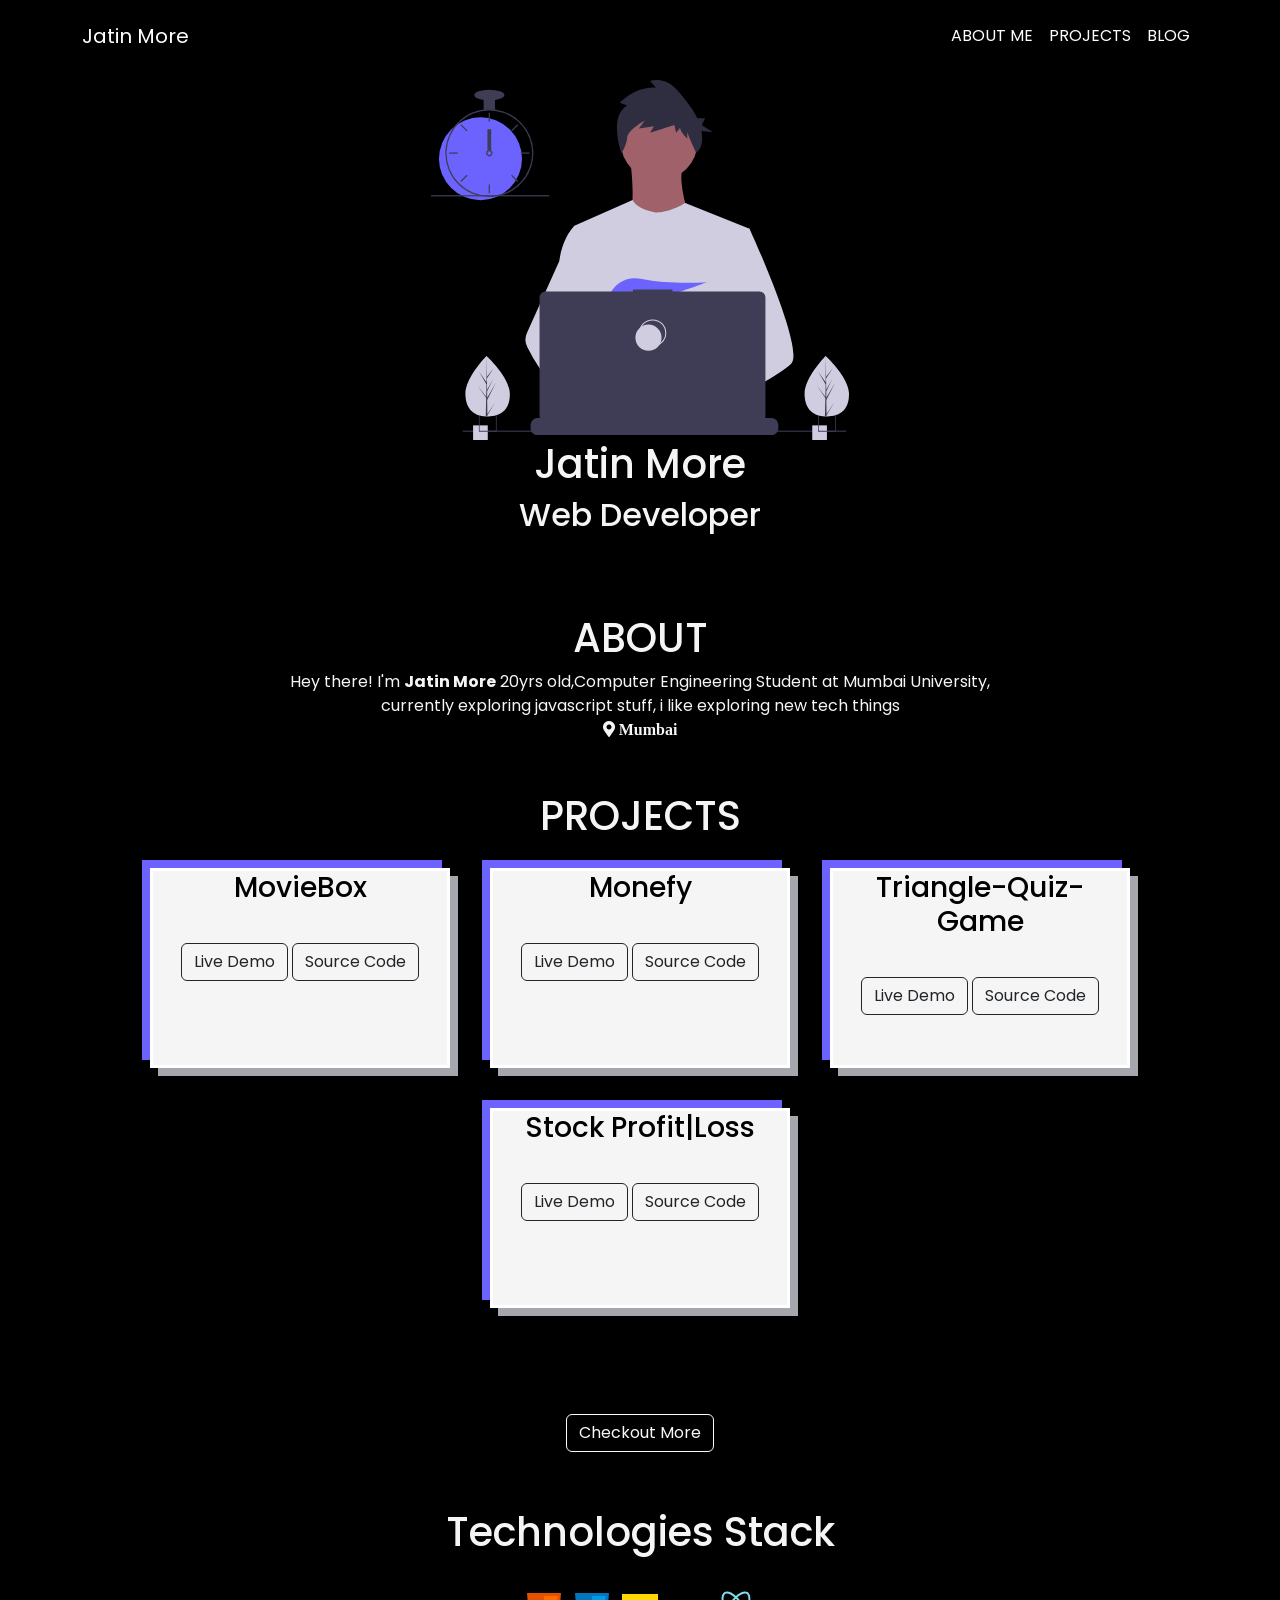
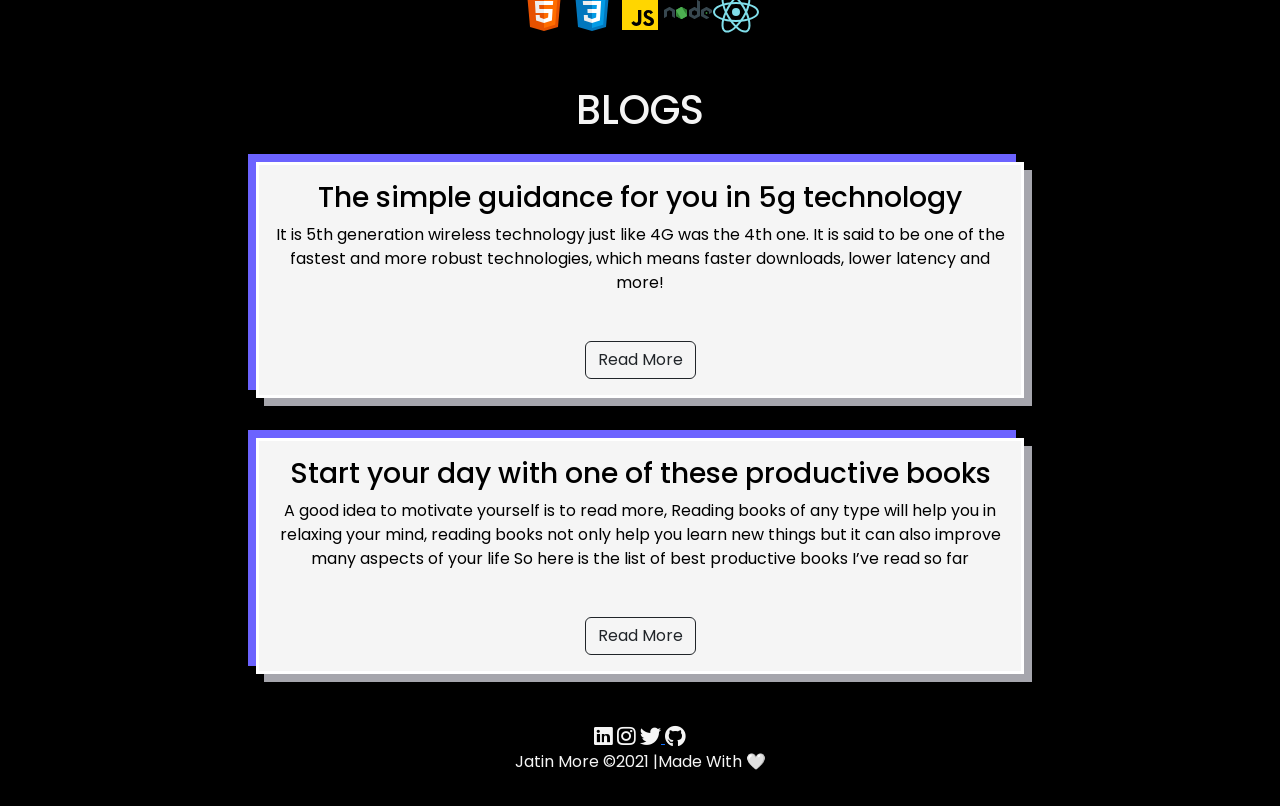
<file: index.html>
<!DOCTYPE html>
<html lang="en">
<head>
    <meta charset="UTF-8">
    <meta http-equiv="X-UA-Compatible" content="IE=edge">
    <meta name="viewport" content="width=device-width, initial-scale=1.0">
    <link href="https://cdn.jsdelivr.net/npm/bootstrap@5.1.0/dist/css/bootstrap.min.css" rel="stylesheet" 
    integrity="sha384-KyZXEAg3QhqLMpG8r+8fhAXLRk2vvoC2f3B09zVXn8CA5QIVfZOJ3BCsw2P0p/We" crossorigin="anonymous">
    <script src="https://cdn.jsdelivr.net/npm/bootstrap@5.1.0/dist/js/bootstrap.bundle.min.js" 
    integrity="sha384-U1DAWAznBHeqEIlVSCgzq+c9gqGAJn5c/t99JyeKa9xxaYpSvHU5awsuZVVFIhvj" crossorigin="anonymous"></script>
    <link rel="stylesheet" href="https://cdnjs.cloudflare.com/ajax/libs/font-awesome/5.15.4/css/all.min.css" integrity="sha512-1ycn6IcaQQ40/MKBW2W4Rhis/DbILU74C1vSrLJxCq57o941Ym01SwNsOMqvEBFlcgUa6xLiPY/NS5R+E6ztJQ==" crossorigin="anonymous" referrerpolicy="no-referrer" />
    <link rel="stylesheet" type="text/css" href="css/web.css">
    <title>Jatin More</title>
</head>
<body>
          <!--Nav content-->
    <nav class="navbar fixed-top navbar-expand-lg navbar-dark p-md-3">
       <div class="container">
           <a href="#" class="navbar-brand">Jatin More</a>
           <ul class="navbar-nav">
               <li class="nav-item">
                   <a href="#sec-1" class="nav-link text-white">ABOUT ME</a>
               </li>
               <li class="nav-item">
                   <a href="#sec-2" class="nav-link text-white">PROJECTS</a>
               </li>
               <li class="nav-item">
                <a href="#sec-3" class="nav-link text-white">BLOG</a>
            </li>
           </ul>

       </div>
    </nav>
    <div class="cover">
        <img id="banner" src="img/undraw_dev_productivity_umsq.svg" alt="dev banner image">
        <h1>Jatin More</h1>
        <h2>Web Developer</h2>  
    </div>
      <!--about me 
        it will content phone,interest some bio-->
     <div id="sec-1">
         <h1>ABOUT</h1>
        Hey there! I'm <strong>Jatin More</strong> 20yrs old,Computer Engineering Student at Mumbai University,<br>
        currently exploring javascript stuff, i like exploring new tech things<br>
        <i class="fas fa-map-marker-alt"> Mumbai</i>
    
        
     </div>
     <!--Project-->
     <div id="sec-2">
        <h1>PROJECTS</h1>
        <div class="proj">
            <div class="project-content">
                <h3>MovieBox</h3>
                <a href="https://codesandbox.io/embed/github/jatinmore/MovieBox/tree/main/?fontsize=14&hidenavigation=1&theme=dark&view=preview" class="btn btn-outline-dark" target="blank">Live Demo</a>
                <a href="https://github.com/jatinmore/MovieBox" class="btn btn-outline-dark" target="blank">Source Code</a>
            </div>

            <div class="project-content">
                <h3>Monefy</h3>
                <a href="https://monefy-cash-register.netlify.app" class="btn btn-outline-dark" target="blank">Live Demo</a>
                <a href="https://github.com/jatinmore/Monefy" class="btn btn-outline-dark" target="blank">Source Code</a>
            </div>

            <div class="project-content">
                <h3>Triangle-Quiz-Game</h3>
                <a href="https://triangle-quiz-game.netlify.app" class="btn btn-outline-dark" target="blank">Live Demo</a>
                <a href="https://github.com/jatinmore/Triangles-quiz" class="btn btn-outline-dark" target="blank">Source Code</a>
            </div>


            <div class="project-content">
                <h3>Stock Profit|Loss</h3>
                <a href="https://stockmarketcalculator.netlify.app" class="btn btn-outline-dark" target="blank">Live Demo</a>
                <a href="https://github.com/jatinmore/Stock-Profit-and-Loss-calculator" class="btn btn-outline-dark" target="blank">Source Code</a>
            </div>
        </div>

        <div class="btn-project-list">
            <a href="/projects.html" class="btn btn-outline-light" target="blank">Checkout More</a>
          </div>
     
        <div class="skillset">
            <h1>Technologies Stack</h1>
            <div class="images">
                <img src="/img/html.svg" alt="">
                <img src="/img/icons8-css3.svg" alt="">
                <img src="/img/icons8-javascript.svg" alt="">
                <img src="/img/icons8-nodejs.svg" alt="">
                <img src="/img/icons8-react-native.svg" alt="">
              
            </div>
      
        </div>
     <div id="sec-3">
         <h1>BLOGS</h1>
         <div class="blog">
        <div class="blog-post">
            <h3 id="title">The simple guidance for you in 5g technology</h3>
            <p>It is 5th generation wireless technology just like 4G was the 4th one.
                It is said to be one of the fastest and more robust technologies, which means faster downloads, lower latency and more!</p>
            <a href="https://medium.com/@jatinmore077/simple-guidance-for-you-in-5g-technology-9e9b0f2c7283" class="btn btn-outline-dark" target="blank">Read More</a>
        
        </div>

        <div class="blog-post">
            <h3 id="title">Start your day with one of these productive books</h3>
            <p>A good idea to motivate yourself is to read more, Reading books of any type will help you in relaxing your mind, reading books not only help you learn new things but it can also improve many aspects of your life
                So here is the list of best productive books I’ve read so far
            </p>
            <a href="https://medium.com/@jatinmore077/start-your-day-with-one-of-these-productive-books-dfb936ea4d80" class="btn btn-outline-dark" target="blank">Read More</a>
        </div>
    
    </div>
     </div>
<!--footer contact us content-->
    <footer>
        <div class="contact">
            
                <a href="https://www.linkedin.com/in/jatin-more-8b444a193/" target="blank"><i class="fab fa-linkedin fa-lg"></i></a>
                <a href="https://www.instagram.com/jatin_more/"target="blank"><i class="fab fa-instagram fa-lg"></i></a>
                <a href="https://twitter.com/JatinMore9"target="blank"><i class="fab fa-twitter fa-lg"></i> </a>
                <a href="https://github.com/jatinmore"target="blank"><i class="fab fa-github fa-lg"></i></a>
    
            <br>
             Jatin More &copy;2021 |<span>Made With 🤍</span>
    </div>
    </footer>
    
</body>
</html>
</file>
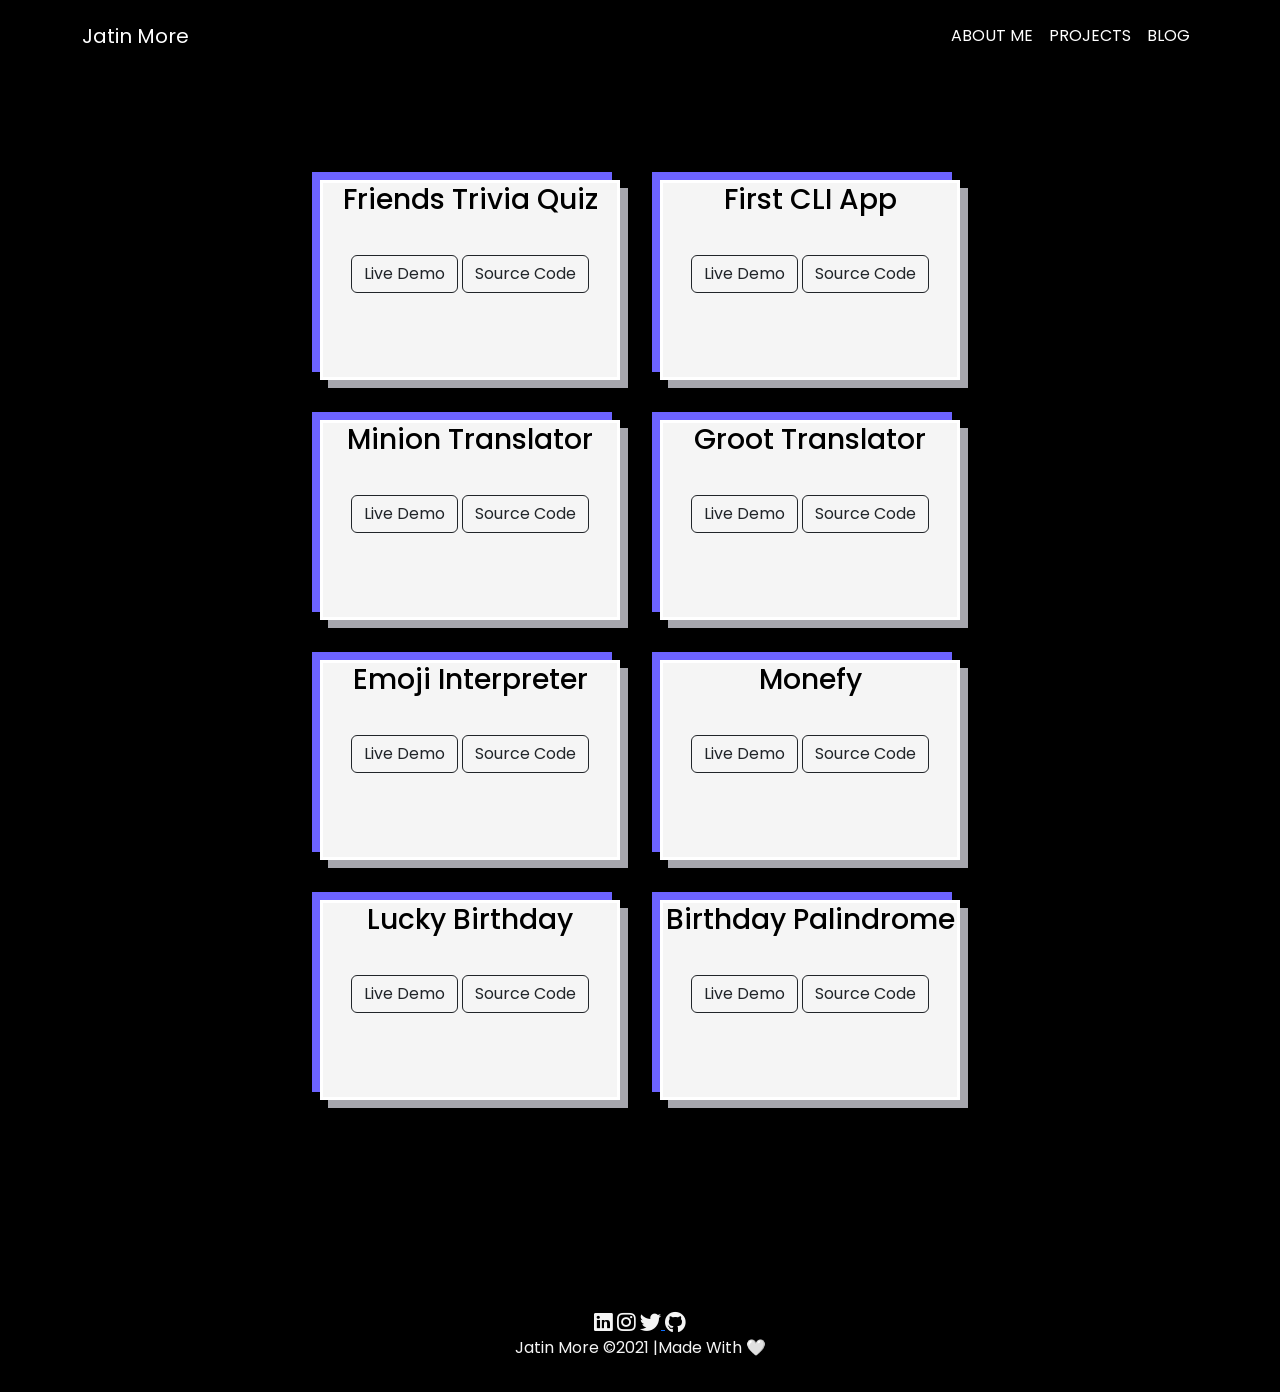
<file: projects.html>
<!DOCTYPE html>
<html lang="en">
<head>
    <meta charset="UTF-8">
    <meta http-equiv="X-UA-Compatible" content="IE=edge">
    <meta name="viewport" content="width=device-width, initial-scale=1.0">
    <link href="https://cdn.jsdelivr.net/npm/bootstrap@5.1.0/dist/css/bootstrap.min.css" rel="stylesheet" 
    integrity="sha384-KyZXEAg3QhqLMpG8r+8fhAXLRk2vvoC2f3B09zVXn8CA5QIVfZOJ3BCsw2P0p/We" crossorigin="anonymous">
    <script src="https://cdn.jsdelivr.net/npm/bootstrap@5.1.0/dist/js/bootstrap.bundle.min.js" 
    integrity="sha384-U1DAWAznBHeqEIlVSCgzq+c9gqGAJn5c/t99JyeKa9xxaYpSvHU5awsuZVVFIhvj" crossorigin="anonymous"></script>
    <link rel="stylesheet" href="https://cdnjs.cloudflare.com/ajax/libs/font-awesome/5.15.4/css/all.min.css" integrity="sha512-1ycn6IcaQQ40/MKBW2W4Rhis/DbILU74C1vSrLJxCq57o941Ym01SwNsOMqvEBFlcgUa6xLiPY/NS5R+E6ztJQ==" crossorigin="anonymous" referrerpolicy="no-referrer" />
    <link rel="stylesheet" type="text/css" href="css/web.css">
    <title>PROJECTS</title>
</head>
<body>
      <!--Nav content-->
      <nav class="navbar fixed-top navbar-expand-lg navbar-dark p-md-3">
        <div class="container">
            <a href="index.html" class="navbar-brand">Jatin More</a>
            <ul class="navbar-nav">
                <li class="nav-item">
                    <a href="#sec-1" class="nav-link text-white">ABOUT ME</a>
                </li>
                <li class="nav-item">
                    <a href="#sec-2" class="nav-link text-white">PROJECTS</a>
                </li>
                <li class="nav-item">
                 <a href="#sec-3" class="nav-link text-white">BLOG</a>
             </li>
            </ul>
 
        </div>
     </nav>


    <div class="project-list">
        <div class="project-content">
            <h3>Friends Trivia Quiz</h3>
            <a href="https://replit.com/@jatinmore/MarkTwo?embed=1&output=1" class="btn btn-outline-dark" target="blank">Live Demo</a>
            <a href="https://github.com/jatinmore/CLI-Quiz" class="btn btn-outline-dark" target="blank">Source Code</a>
        </div>

        <div class="project-content">
            <h3>First CLI App</h3>
            <a href="https://replit.com/@jatinmore/Markone?embed=1&output=1" class="btn btn-outline-dark" target="blank">Live Demo</a>
            <a href="https://github.com/jatinmore/Markone" class="btn btn-outline-dark" target="blank">Source Code</a>
        </div>

        <div class="project-content">
            <h3>Minion Translator</h3>
            <a href="https://minionsgame.netlify.app/" class="btn btn-outline-dark" target="blank">Live Demo</a>
            <a href="https://github.com/jatinmore/Minion-Translator-game" class="btn btn-outline-dark" target="blank">Source Code</a>
        </div>

        <div class="project-content">
            <h3>Groot Translator</h3>
            <a href="https://groot-game.netlify.app/" class="btn btn-outline-dark" target="blank">Live Demo</a>
            <a href="https://github.com/jatinmore/Groot-Translator-Game" class="btn btn-outline-dark" target="blank">Source Code</a>
        </div>

        <div class="project-content">
            <h3>Emoji Interpreter</h3>
            <a href="https://kgpw9.csb.app/" class="btn btn-outline-dark" target="blank">Live Demo</a>
            <a href="https://github.com/jatinmore/Emoji-Interpreter" class="btn btn-outline-dark" target="blank">Source Code</a>
        </div>

        <div class="project-content">
            <h3>Monefy</h3>
            <a href="https://monefy-cash-register.netlify.app" class="btn btn-outline-dark" target="blank">Live Demo</a>
            <a href="https://github.com/jatinmore/Monefy" class="btn btn-outline-dark" target="blank">Source Code</a>
        </div>

        <div class="project-content">
            <h3>Lucky Birthday</h3>
            <a href="https://check-lucky-birthday-app.netlify.app" class="btn btn-outline-dark" target="blank">Live Demo</a>
            <a href="https://github.com/jatinmore/Is-your-birthday-lucky" class="btn btn-outline-dark" target="blank">Source Code</a>
        </div>

        <div class="project-content">
            <h3>Birthday Palindrome</h3>
            <a href="https://bday-palindrome-check.netlify.app" class="btn btn-outline-dark" target="blank">Live Demo</a>
            <a href="https://github.com/jatinmore/Palindrome-Birthday" class="btn btn-outline-dark" target="blank">Source Code</a>
        </div>

    </div>

    <footer>
        <div class="contact">
            
                <a href="https://www.linkedin.com/in/jatin-more-8b444a193/" target="blank"><i class="fab fa-linkedin fa-lg"></i></a>
                <a href="https://www.instagram.com/jatin_more/"target="blank"><i class="fab fa-instagram fa-lg"></i></a>
                <a href="https://twitter.com/JatinMore9"target="blank"><i class="fab fa-twitter fa-lg"></i> </a>
                <a href="https://github.com/jatinmore"target="blank"><i class="fab fa-github fa-lg"></i></a>
    
            <br>
             Jatin More &copy;2021 |<span>Made With 🤍</span>
    </div>
    </footer>
</body>
</html>
</file>
<file: css/web.css>
@import url('https://fonts.googleapis.com/css2?family=Poppins&display=swap');


*{
    font-family: 'Poppins', sans-serif;
    color: whitesmoke;
}

body{
    background-color: black;
}
.cover
{
    margin: 80px 0px;
  text-align: center;

}

#banner
{
    height: 40vh;

}

#sec-1
{
    text-align: center;
}

#sec-2
{
    margin-top: 50px;
    text-align: center;
 
}

.proj{
    display: flex;
    width: 80%;
    margin-left: 10%;
    flex-direction: row;
    justify-content: center;
    align-items: center;
    flex-wrap:wrap;
}

.project-content
{
    transition: transform 750ms cubic-bezier(.5,0,.5,1),
    opacity 250ms linear;
    background-size: 20rem;
    background-repeat: no-repeat;
   
    width: 300px;
    height: 200px;
    background-color: #F5F5F5;
    margin: 20px;
    border: 3px solid white;

    box-shadow: 0.5rem 0.5rem #A6A6AD, -0.5rem -0.5rem #6C63FF;
}

.project-content h3{
    color: black;
}


.project-content:hover
{
    transform: scale(1.2);
    
}


.btn
{
    margin-top: 30px;
}

#sec-3
{   
    margin-top: 50px;
    text-align: center;
}
.blog
{
    display: flex;
    justify-content: center;
    flex-direction: column;
    flex-wrap: wrap;
    align-items: center;
}
.blog-post
{
    transition: transform 750ms cubic-bezier(.5,0,.5,1),
    opacity 250ms linear;
    width: 60%;
    padding: 1rem;
    background-color: #F5F5F5;
    margin: 20px;
    border: 3px solid white;
    
    box-shadow: 0.5rem 0.5rem #A6A6AD, -0.5rem -0.5rem #6C63FF;
}

.blog-post p{
    color: black;
}

.blog-post:hover

{
    transform: scale(1.2);
    
}

.images
{
   
    display: flex;
    flex-direction: row;
    justify-content: center;
    align-items: center;
    flex-wrap: wrap;
    margin: 2rem;
    


}
.btn-project-list
{
    margin: 3rem;
    padding: 0.5rem;
}


.project-list
{
 
    display: flex;
    flex-direction:row;
    flex-wrap: wrap;
    justify-content: center;
    align-items: center;
    text-align: center;
    margin: 10rem;
    
}
#title
{
    color: black;
}

footer
{
    padding: 2rem;
    display: flex;
    flex-direction: row;
    justify-content: center;
    text-align: center;
}
</file>
